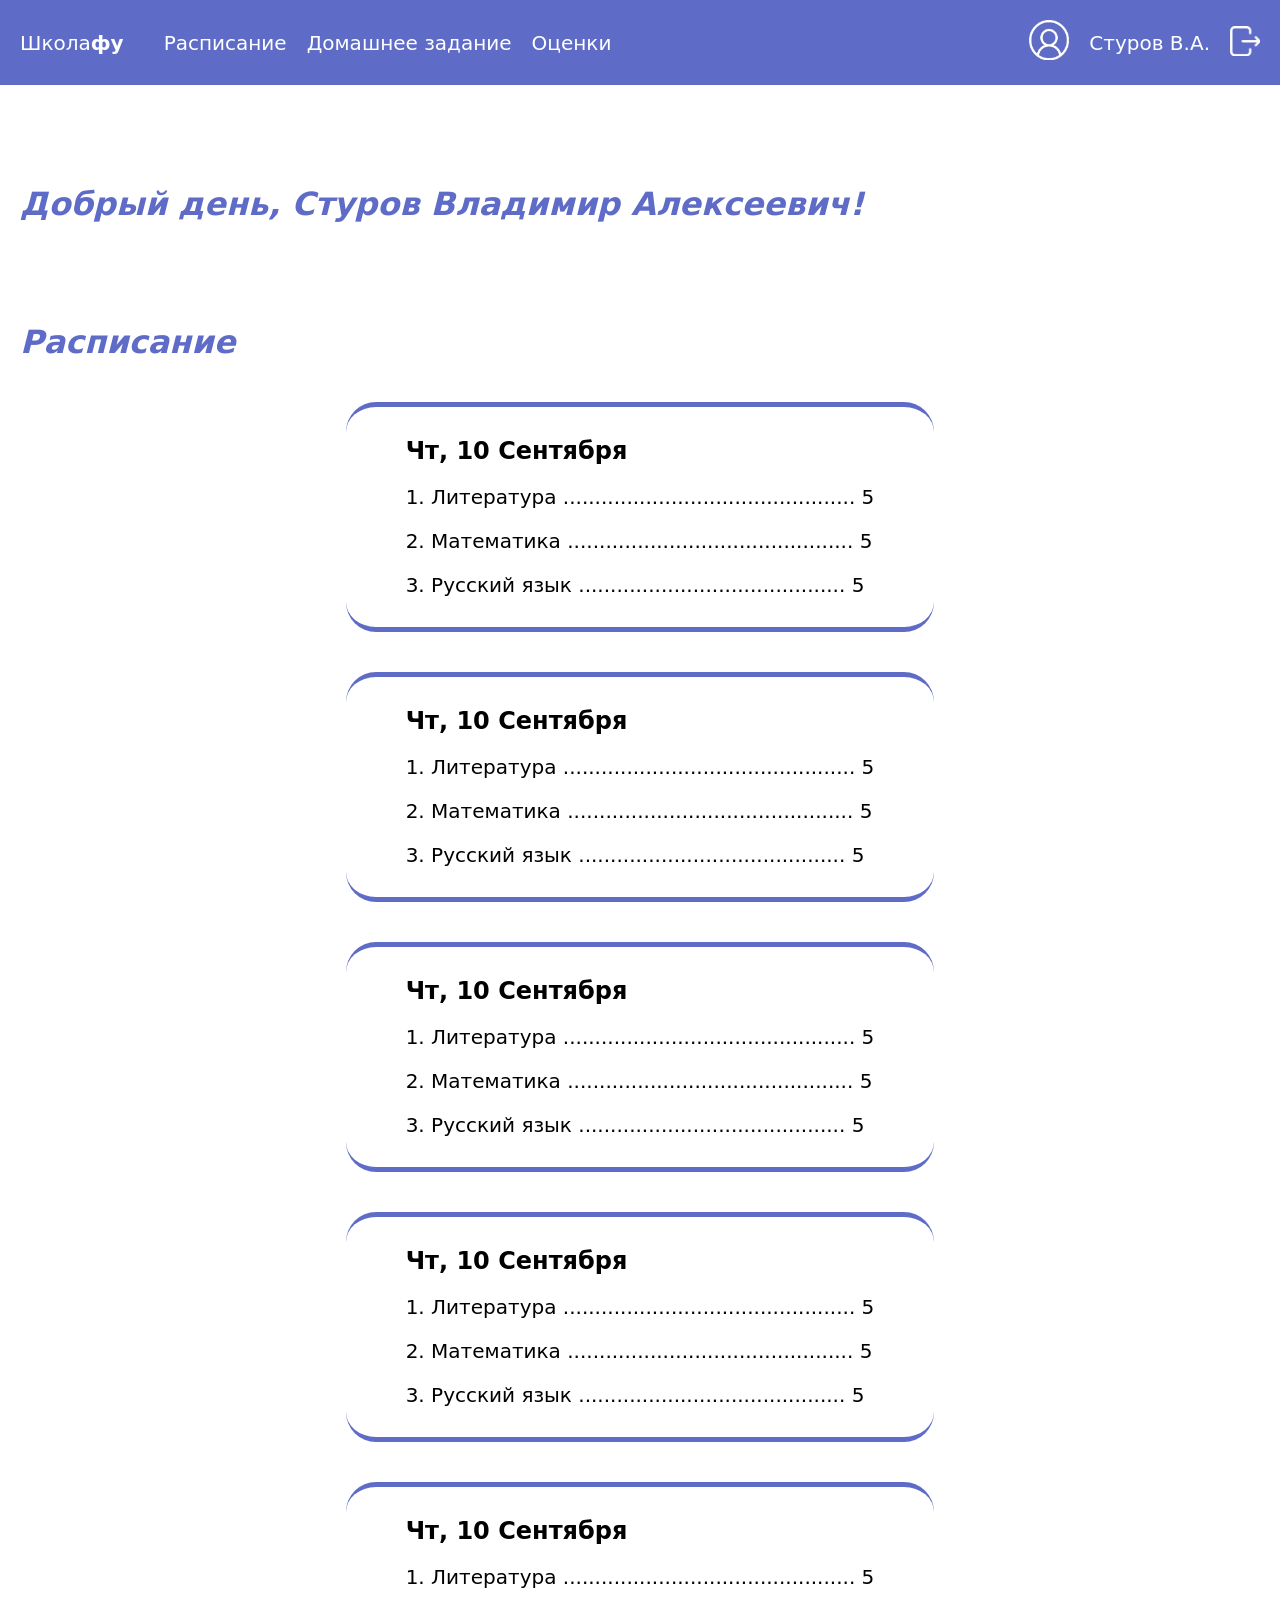
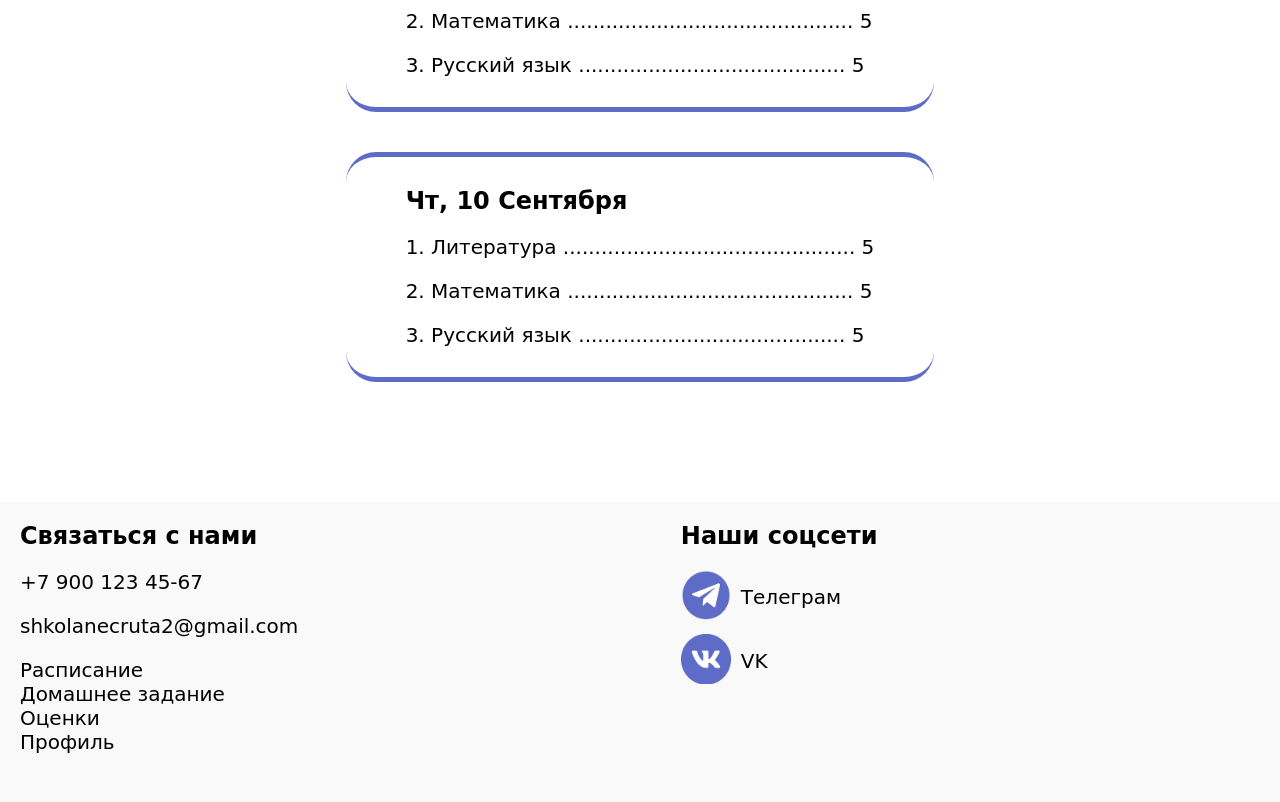
<file: index.html>
<!DOCTYPE html>
<html lang="en">
<head>
    <meta charset="UTF-8">
    <meta name="viewport" content="width=device-width, initial-scale=1.0">
    <title>Главная</title>
    <link rel="stylesheet" href="styles/style.css">
</head>
<body>
    <header>
        <div class="nav-user">
            <div class="logo">
                <a href="index.html">Школа<b>фу</b></a>
            </div>
            <nav>
                <a href="pages/schedule.html">Расписание</a>
                <a href="pages/homework.html">Домашнее задание</a>
                <a href="pages/grade.html">Оценки</a>
            </nav>
        </div>
                <!--както сделать разделение-->
        <div class="user">
            <a class="avatar" href="pages/profile.html"><img src="image/user.png" alt="avatar"></a>
            <p class="name">Стуров В.А.</p>
            <div class="exit"><img src="image/exit.png" alt="exit"></div>
        </div>
    </header>
    <main>
        <h1 id="greeting">Здравствуйте!</h1>
        <h1>Расписание</h1>
        <div class="container">
            <div class="block">
                <h2>Чт, 10 Сентября</h2>
                <div class="block-list">
                    <p>1. Литература    ..............................................  5</p>
                    <p>2. Математика    .............................................  5</p>
                    <p>3. Русский язык  ..........................................  5</p>
                </div>
            </div>
            <div class="block">
                <h2>Чт, 10 Сентября</h2>
                <div class="block-list">
                    <p>1. Литература    ..............................................  5</p>
                    <p>2. Математика    .............................................  5</p>
                    <p>3. Русский язык  ..........................................  5</p>
                </div>
            </div>
            <div class="block">
                <h2>Чт, 10 Сентября</h2>
                <div class="block-list">
                    <p>1. Литература    ..............................................  5</p>
                    <p>2. Математика    .............................................  5</p>
                    <p>3. Русский язык  ..........................................  5</p>
                </div>
            </div>
            <div class="block">
                <h2>Чт, 10 Сентября</h2>
                <div class="block-list">
                    <p>1. Литература    ..............................................  5</p>
                    <p>2. Математика    .............................................  5</p>
                    <p>3. Русский язык  ..........................................  5</p>
                </div>
            </div>
            <div class="block">
                <h2>Чт, 10 Сентября</h2>
                <div class="block-list">
                    <p>1. Литература    ..............................................  5</p>
                    <p>2. Математика    .............................................  5</p>
                    <p>3. Русский язык  ..........................................  5</p>
                </div>
            </div>
            <div class="block">
                <h2>Чт, 10 Сентября</h2>
                <div class="block-list">
                    <p>1. Литература    ..............................................  5</p>
                    <p>2. Математика    .............................................  5</p>
                    <p>3. Русский язык  ..........................................  5</p>
                </div>
            </div>
        </div>
    </main>
    <footer>
        <div class="container-foot">
            <div class="col-1">
                <h2>Связаться с нами</h2>
                <p>+7 900 123 45-67</p>
                <p>shkolanecruta2@gmail.com</p>
                <nav>
                    <a href="pages/schedule.html">Расписание</a>
                    <a href="pages/homework.html">Домашнее задание</a>
                    <a href="pages/grade.html">Оценки</a>
                    <a href="pages/profile.html">Профиль</a>
                </nav>
            </div>
            <div class="col-2">
                <h2>Наши соцсети</h2>
                <div class="social-link">
                    <div class="social"><img src="image/telegram.png" alt="telegram"></div>
                    <a href="#">Телеграм</a>
                </div>
                <div class="social-link">
                    <div class="social"><img src="image/vk.png" alt="VK"></div>
                    <a href="#">VK</a>
                </div>
            </div>
        </div>
    </footer>

    <script src="js/script.js"></script>

</body>
</html>
</file>
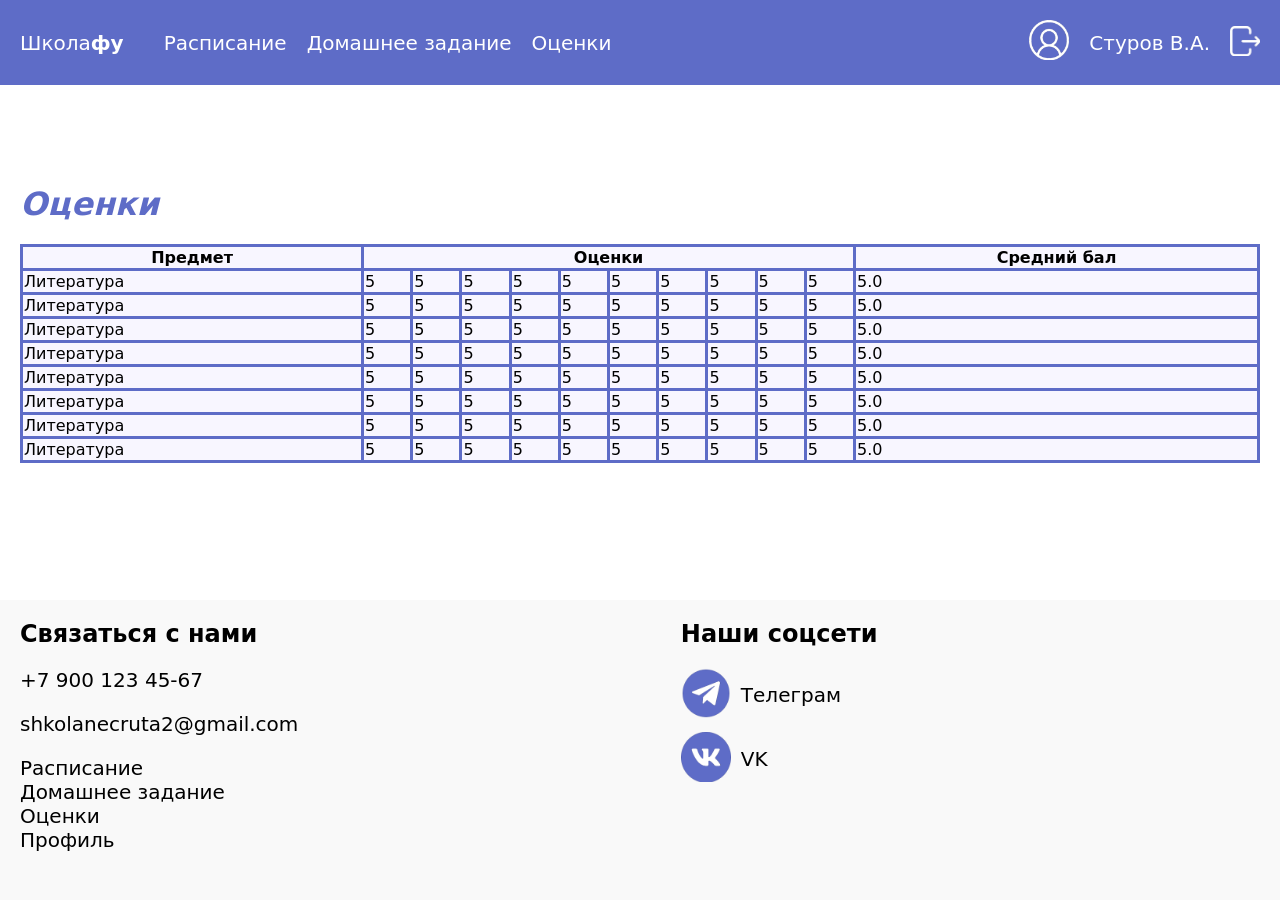
<file: pages/grade.html>
<!DOCTYPE html>
<html lang="en">
<head>
    <meta charset="UTF-8">
    <meta name="viewport" content="width=device-width, initial-scale=1.0">
    <title>Главная</title>
    <link rel="stylesheet" href="../styles/style.css">
</head>
<body>
    <header>
        <div class="nav-user">
            <div class="logo">
                <a href="../index.html">Школа<b>фу</b></a>
            </div>
            <nav>
                <a href="schedule.html">Расписание</a>
                <a href="homework.html">Домашнее задание</a>
                <a href="grade.html">Оценки</a>
            </nav>
        </div>
                <!--както сделать разделение-->
        <div class="user">
            <a class="avatar" href="profile.html"><img src="../image/user.png" alt="avatar"></a>
            <p class="name">Стуров В.А.</p>
            <div class="exit"><img src="../image/exit.png" alt="exit"></div>
        </div>
    </header>
    <main>
        <h1>Оценки</h1>
        <div class="container">
            <table>
                <thead>
                    <tr><th>Предмет</th><th colspan="10">Оценки</th><th>Средний бал</th></tr>
                </thead>
                <tbody>
                    <tr><td>Литература</td><td>5</td><td>5</td><td>5</td><td>5</td><td>5</td><td>5</td><td>5</td><td>5</td><td>5</td><td>5</td><td>5.0</td></tr>
                    <tr><td>Литература</td><td>5</td><td>5</td><td>5</td><td>5</td><td>5</td><td>5</td><td>5</td><td>5</td><td>5</td><td>5</td><td>5.0</td></tr>
                    <tr><td>Литература</td><td>5</td><td>5</td><td>5</td><td>5</td><td>5</td><td>5</td><td>5</td><td>5</td><td>5</td><td>5</td><td>5.0</td></tr>
                    <tr><td>Литература</td><td>5</td><td>5</td><td>5</td><td>5</td><td>5</td><td>5</td><td>5</td><td>5</td><td>5</td><td>5</td><td>5.0</td></tr>
                    <tr><td>Литература</td><td>5</td><td>5</td><td>5</td><td>5</td><td>5</td><td>5</td><td>5</td><td>5</td><td>5</td><td>5</td><td>5.0</td></tr>
                    <tr><td>Литература</td><td>5</td><td>5</td><td>5</td><td>5</td><td>5</td><td>5</td><td>5</td><td>5</td><td>5</td><td>5</td><td>5.0</td></tr>
                    <tr><td>Литература</td><td>5</td><td>5</td><td>5</td><td>5</td><td>5</td><td>5</td><td>5</td><td>5</td><td>5</td><td>5</td><td>5.0</td></tr>
                    <tr><td>Литература</td><td>5</td><td>5</td><td>5</td><td>5</td><td>5</td><td>5</td><td>5</td><td>5</td><td>5</td><td>5</td><td>5.0</td></tr>
                </tbody>
            </table>
        </div>
    </main>
    <footer>
        <div class="container-foot">
            <div class="col-1">
                <h2>Связаться с нами</h2>
                <p>+7 900 123 45-67</p>
                <p>shkolanecruta2@gmail.com</p>
                <nav>
                    <a href="schedule.html">Расписание</a>
                    <a href="homework.html">Домашнее задание</a>
                    <a href="grade.html">Оценки</a>
                    <a href="profile.html">Профиль</a>
                </nav>
            </div>
            <div class="col-2">
                <h2>Наши соцсети</h2>
                <div class="social-link">
                    <div class="social"><img src="../image/telegram.png" alt="telegram"></div>
                    <a href="#">Телеграм</a>
                </div>
                <div class="social-link">
                    <div class="social"><img src="../image/vk.png" alt="VK"></div>
                    <a href="#">VK</a>
                </div>
            </div>
        </div>
    </footer>
</body>
</html>
</file>
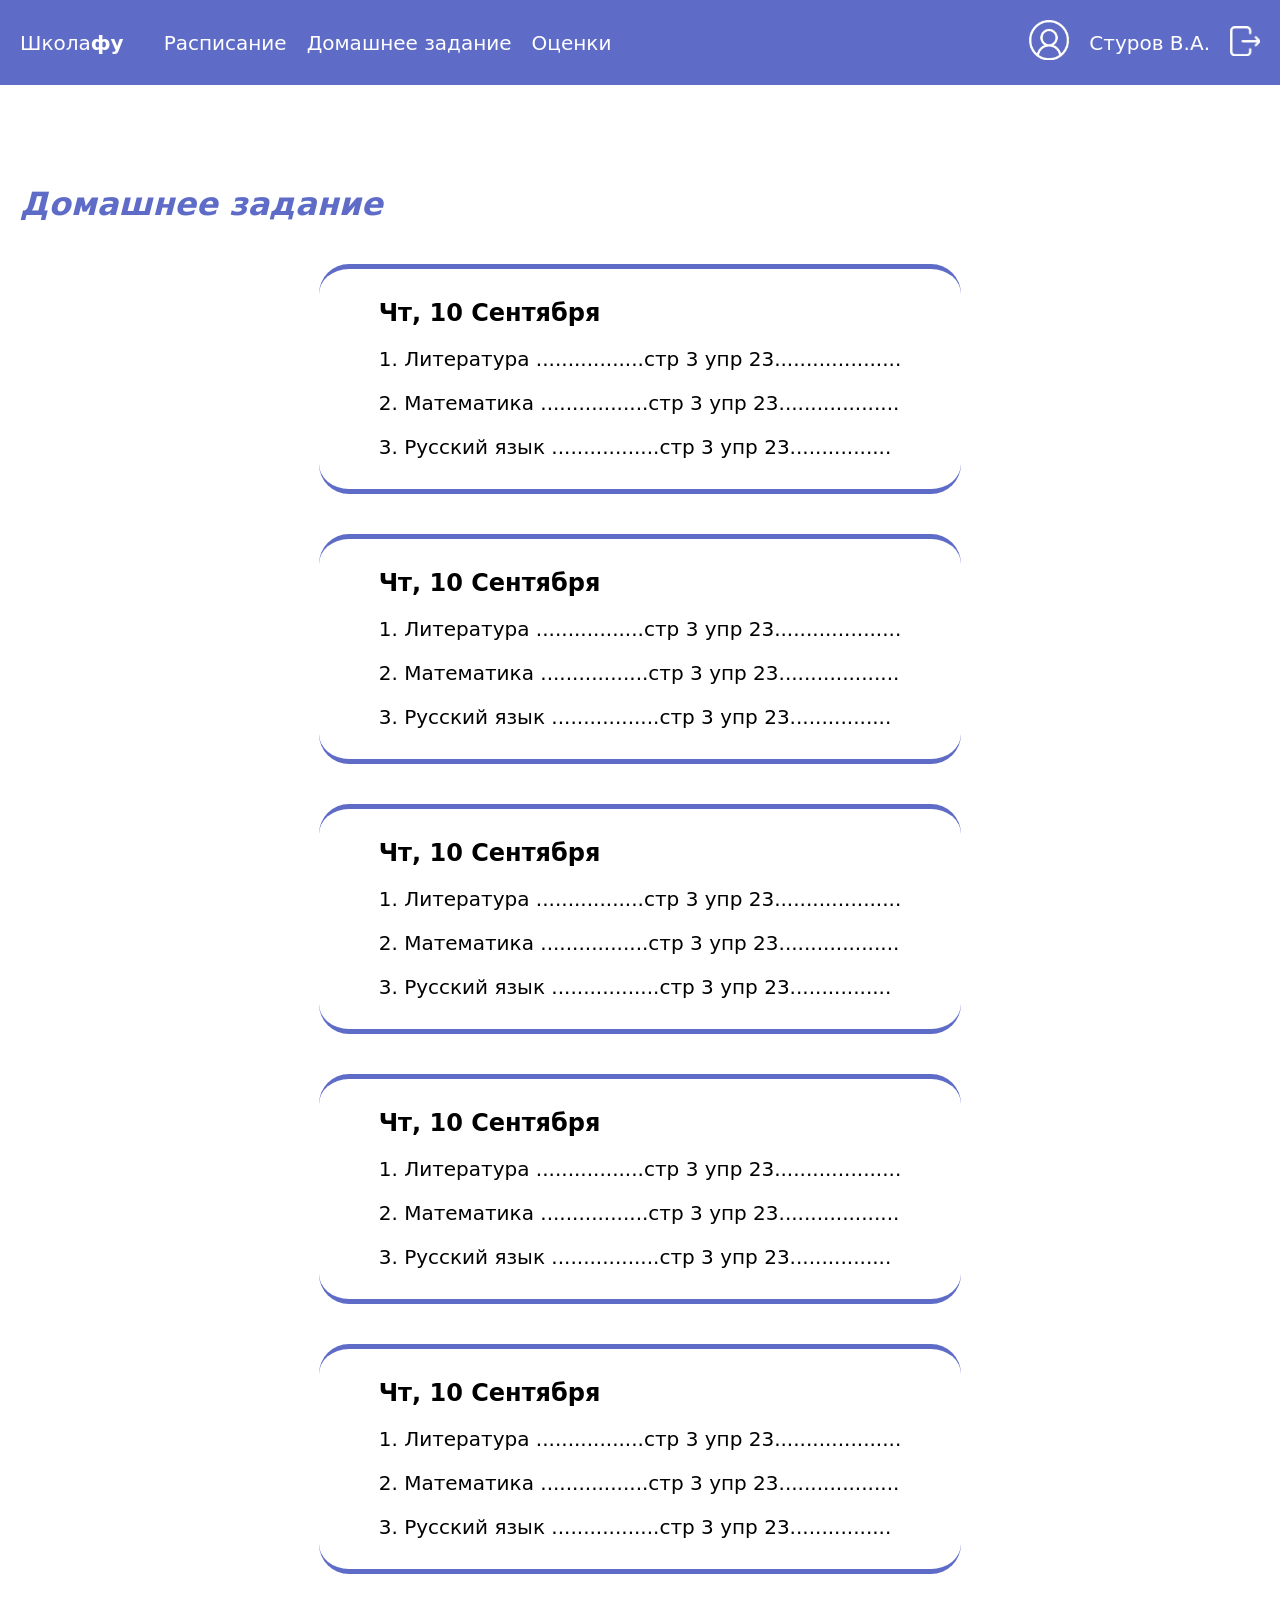
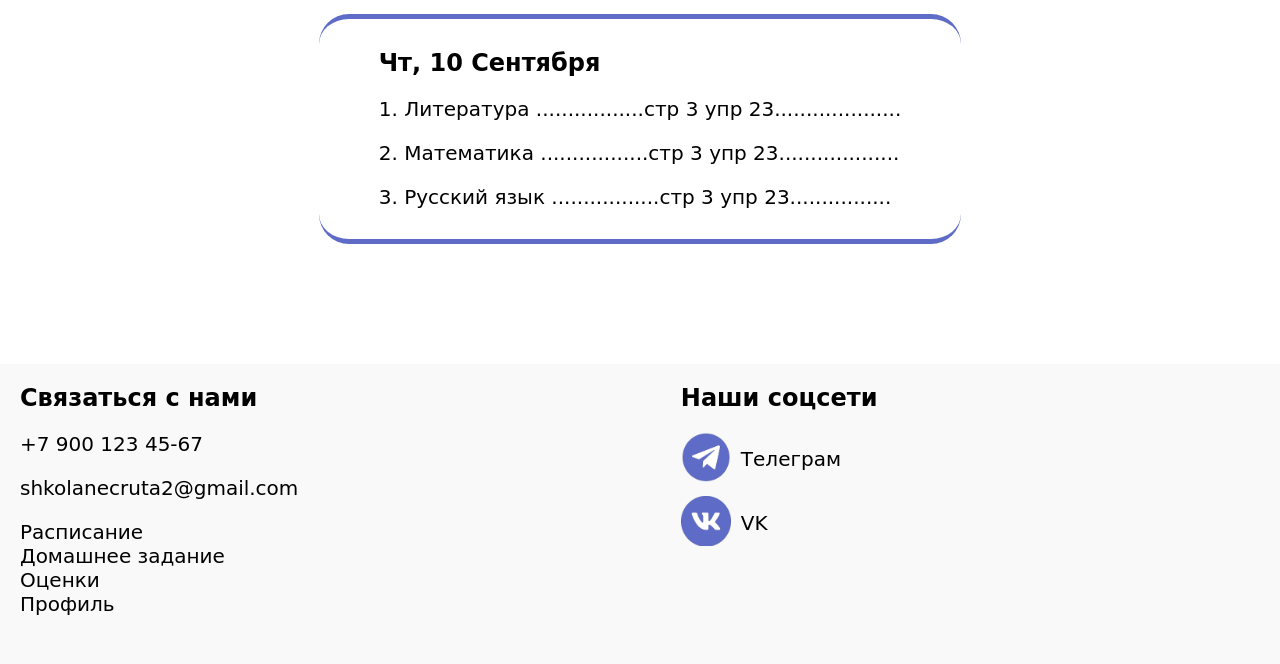
<file: pages/homework.html>
<!DOCTYPE html>
<html lang="en">
<head>
    <meta charset="UTF-8">
    <meta name="viewport" content="width=device-width, initial-scale=1.0">
    <title>Главная</title>
    <link rel="stylesheet" href="../styles/style.css">
</head>
<body>
    <header>
        <div class="nav-user">
            <div class="logo">
                <a href="../index.html">Школа<b>фу</b></a>
            </div>
            <nav>
                <a href="schedule.html">Расписание</a>
                <a href="homework.html">Домашнее задание</a>
                <a href="grade.html">Оценки</a>
            </nav>
        </div>
                <!--както сделать разделение-->
        <div class="user">
            <a class="avatar" href="profile.html"><img src="../image/user.png" alt="avatar"></a>
            <p class="name">Стуров В.А.</p>
            <div class="exit"><img src="../image/exit.png" alt="exit"></div>
        </div>
    </header>
    <main>
        <h1>Домашнее задание</h1>
        <div class="container">
            <div class="block">
                <h2>Чт, 10 Сентября</h2>
                <div class="block-list">
                    <p>1. Литература    .................стр 3 упр 23....................</p>
                    <p>2. Математика    .................стр 3 упр 23...................</p>
                    <p>3. Русский язык  .................стр 3 упр 23................</p>
                </div>
            </div>
            <div class="block">
                <h2>Чт, 10 Сентября</h2>
                <div class="block-list">
                    <p>1. Литература    .................стр 3 упр 23....................</p>
                    <p>2. Математика    .................стр 3 упр 23...................</p>
                    <p>3. Русский язык  .................стр 3 упр 23................</p>
                </div>
            </div>
            <div class="block">
                <h2>Чт, 10 Сентября</h2>
                <div class="block-list">
                    <p>1. Литература    .................стр 3 упр 23....................</p>
                    <p>2. Математика    .................стр 3 упр 23...................</p>
                    <p>3. Русский язык  .................стр 3 упр 23................</p>
                </div>
            </div>
            <div class="block">
                <h2>Чт, 10 Сентября</h2>
                <div class="block-list">
                    <p>1. Литература    .................стр 3 упр 23....................</p>
                    <p>2. Математика    .................стр 3 упр 23...................</p>
                    <p>3. Русский язык  .................стр 3 упр 23................</p>
                </div>
            </div>
            <div class="block">
                <h2>Чт, 10 Сентября</h2>
                <div class="block-list">
                    <p>1. Литература    .................стр 3 упр 23....................</p>
                    <p>2. Математика    .................стр 3 упр 23...................</p>
                    <p>3. Русский язык  .................стр 3 упр 23................</p>
                </div>
            </div>
            <div class="block">
                <h2>Чт, 10 Сентября</h2>
                <div class="block-list">
                    <p>1. Литература    .................стр 3 упр 23....................</p>
                    <p>2. Математика    .................стр 3 упр 23...................</p>
                    <p>3. Русский язык  .................стр 3 упр 23................</p>
                </div>
            </div>
        </div>
    </main>
    <footer>
        <div class="container-foot">
            <div class="col-1">
                <h2>Связаться с нами</h2>
                <p>+7 900 123 45-67</p>
                <p>shkolanecruta2@gmail.com</p>
                <nav>
                    <a href="schedule.html">Расписание</a>
                    <a href="homework.html">Домашнее задание</a>
                    <a href="grade.html">Оценки</a>
                    <a href="profile.html">Профиль</a>
                </nav>
            </div>
            <div class="col-2">
                <h2>Наши соцсети</h2>
                <div class="social-link">
                    <div class="social"><img src="../image/telegram.png" alt="telegram"></div>
                    <a href="#">Телеграм</a>
                </div>
                <div class="social-link">
                    <div class="social"><img src="../image/vk.png" alt="VK"></div>
                    <a href="#">VK</a>
                </div>
            </div>
        </div>
    </footer>
</body>
</html>
</file>
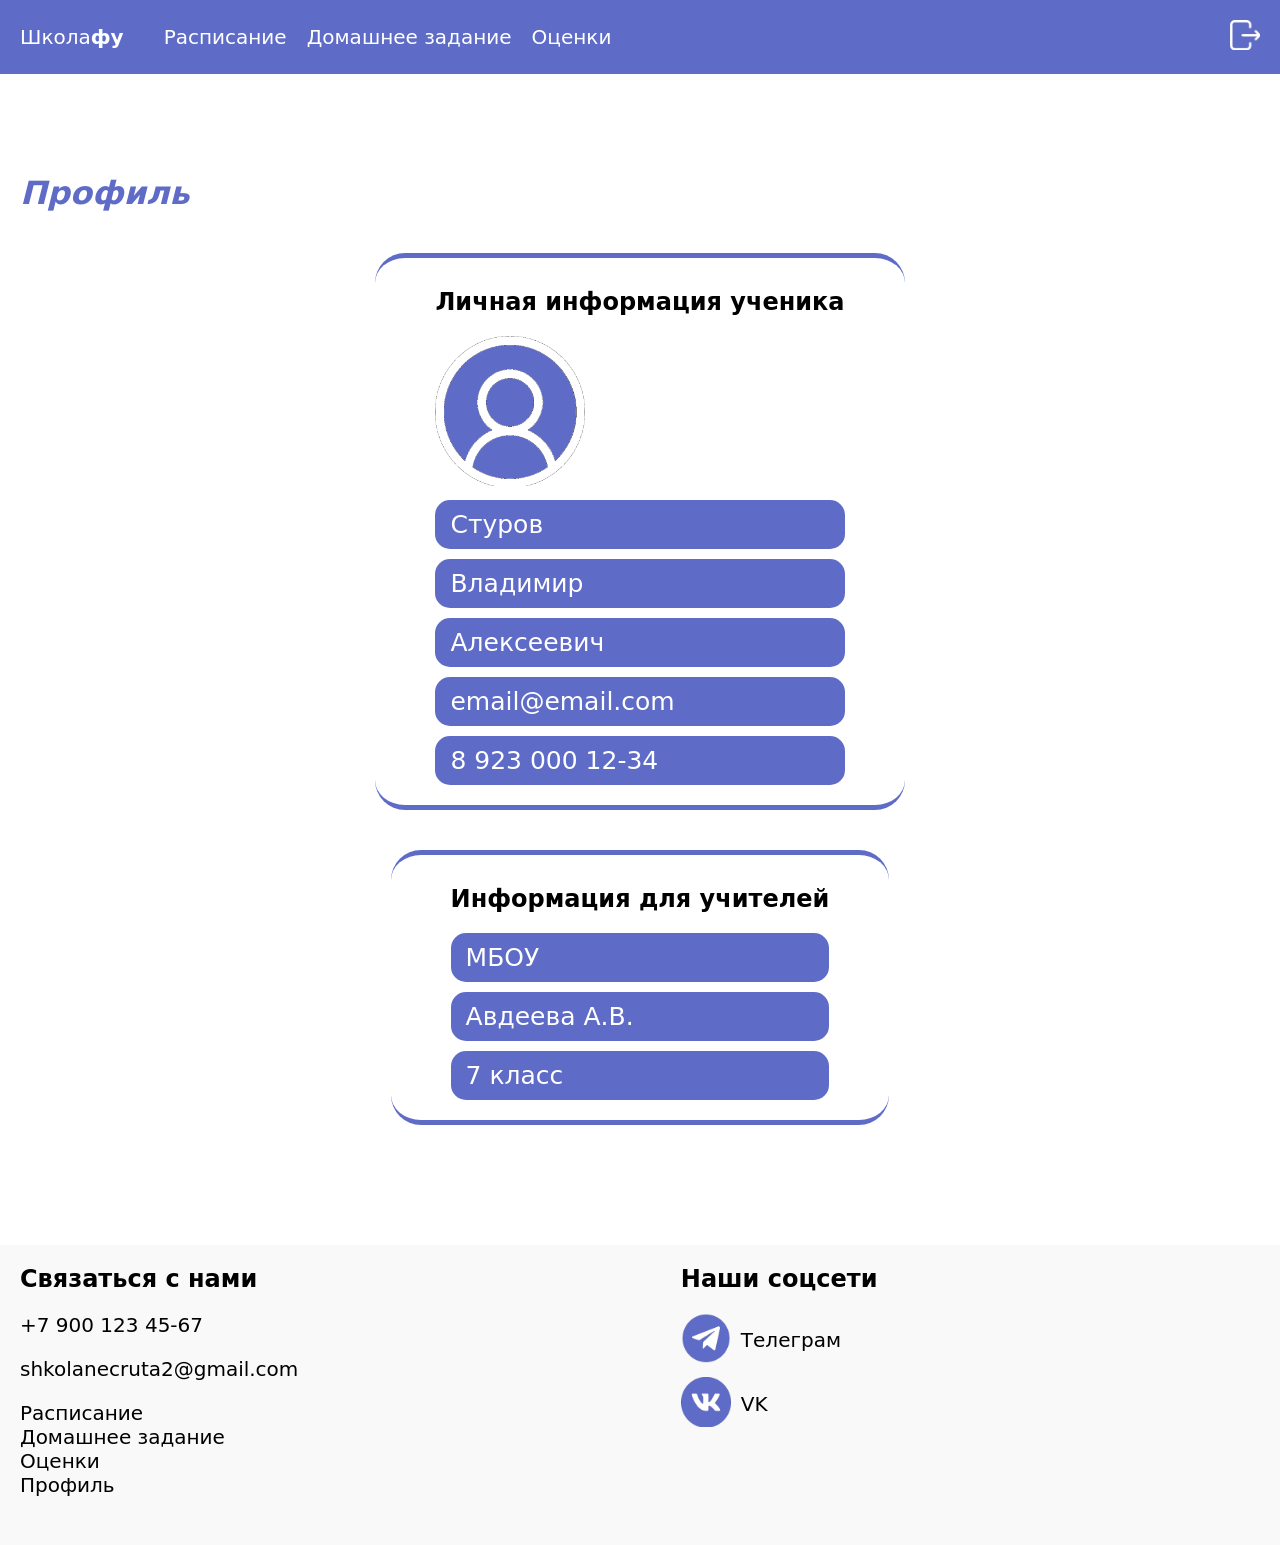
<file: pages/profile.html>
<!DOCTYPE html>
<html lang="en">
<head>
    <meta charset="UTF-8">
    <meta name="viewport" content="width=device-width, initial-scale=1.0">
    <title>Главная</title>
    <link rel="stylesheet" href="../styles/style.css">
</head>
<body>
    <header>
        <div class="nav-user">
            <div class="logo">
                <a href="../index.html">Школа<b>фу</b></a>
            </div>
            <nav>
                <a href="../pages/schedule.html">Расписание</a>
                <a href="../pages/homework.html">Домашнее задание</a>
                <a href="../pages/grade.html">Оценки</a>
            </nav>
        </div>
                <!--както сделать разделение-->
        <div class="user">
            <div class="exit"><img src="../image/exit.png" alt="exit"></div>
        </div>
    </header>
    <main>
        <h1>Профиль</h1>
        <div class="container">
            <div class="block">
                <h2>Личная информация ученика</h2>
                <div class="avatar"><img src="../image/user-profile.png" alt="user"></div>
                <div class="label">Стуров</div>
                <div class="label">Владимир</div>
                <div class="label">Алексеевич</div>
                <div class="label">email@email.com</div>
                <div class="label">8 923 000 12-34</div>
            </div>
            <div class="block">
                <h2>Информация для учителей</h2>
                <div class="label">МБОУ</div>
                <div class="label">Авдеева А.В.</div>
                <div class="label">7 класс</div>
            </div>
        </div>
    </main>
    <footer>
        <div class="container-foot">
            <div class="col-1">
                <h2>Связаться с нами</h2>
                <p>+7 900 123 45-67</p>
                <p>shkolanecruta2@gmail.com</p>
                <nav>
                    <a href="schedule.html">Расписание</a>
                    <a href="homework.html">Домашнее задание</a>
                    <a href="grade.html">Оценки</a>
                    <a href="profile.html">Профиль</a>
                </nav>
            </div>
            <div class="col-2">
                <h2>Наши соцсети</h2>
                <div class="social-link">
                    <div class="social"><img src="../image/telegram.png" alt="telegram"></div>
                    <a href="#">Телеграм</a>
                </div>
                <div class="social-link">
                    <div class="social"><img src="../image/vk.png" alt="VK"></div>
                    <a href="#">VK</a>
                </div>
            </div>
        </div>
    </footer>
</body>
</html>
</file>
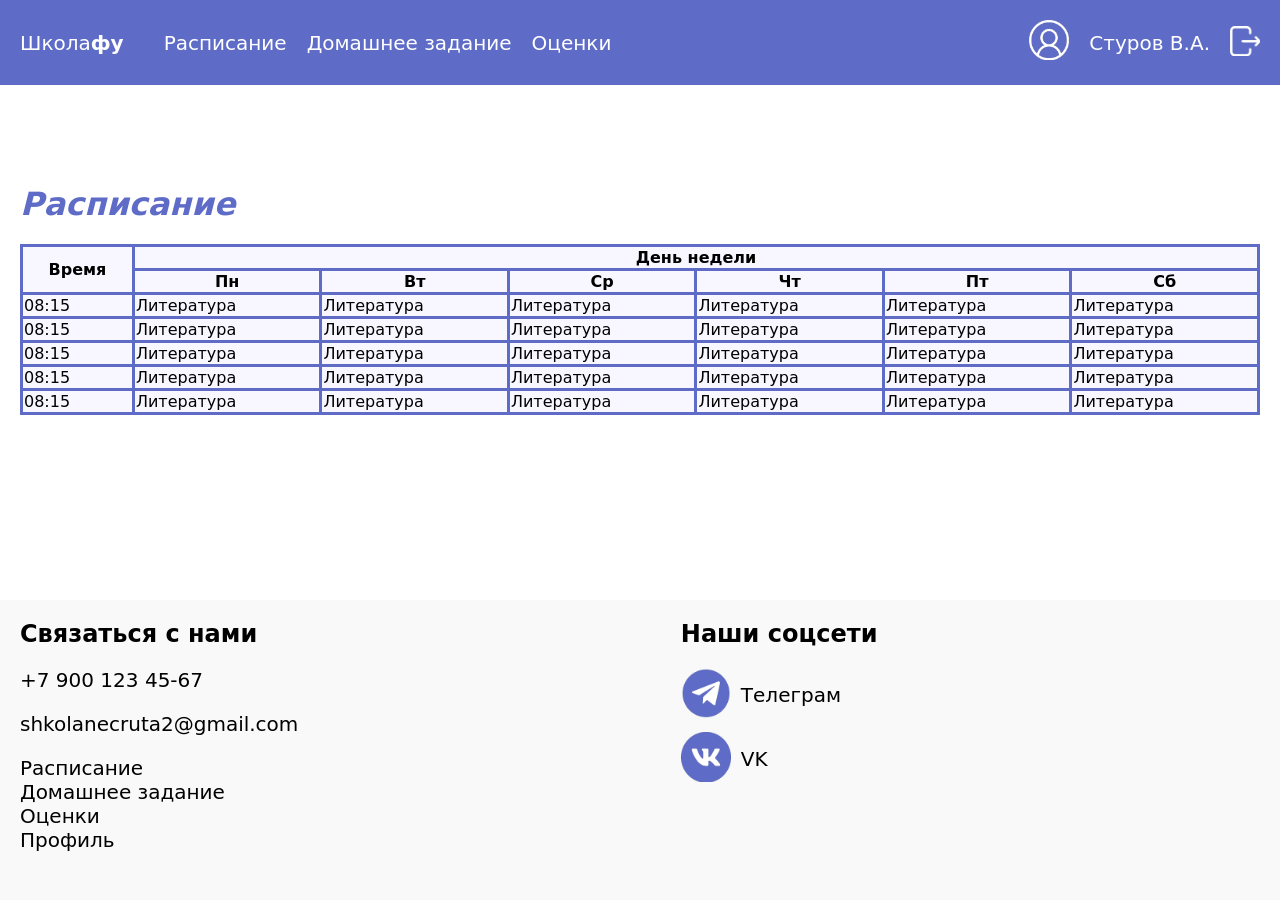
<file: pages/schedule.html>
<!DOCTYPE html>
<html lang="en">
<head>
    <meta charset="UTF-8">
    <meta name="viewport" content="width=device-width, initial-scale=1.0">
    <title>Главная</title>
    <link rel="stylesheet" href="../styles/style.css">
</head>
<body>
    <header>
        <div class="nav-user">
            <div class="logo">
                <a href="../index.html">Школа<b>фу</b></a>
            </div>
            <nav>
                <a href="schedule.html">Расписание</a>
                <a href="homework.html">Домашнее задание</a>
                <a href="grade.html">Оценки</a>
            </nav>
        </div>
                <!--както сделать разделение-->
        <div class="user">
            <a class="avatar" href="profile.html"><img src="../image/user.png" alt="avatar"></a>
            <p class="name">Стуров В.А.</p>
            <div class="exit"><img src="../image/exit.png" alt="exit"></div>
        </div>
    </header>
    <main>
        <h1>Расписание</h1>
        <div class="container">
            <table>
                <thead>
                    <tr><th rowspan="2">Время</th><th colspan="6">День недели</th></tr>
                    <tr><th>Пн</th><th>Вт</th><th>Ср</th><th>Чт</th><th>Пт</th><th>Сб</th></tr>
                </thead>
                <tbody>
                    <tr><td>08:15</td><td>Литература</td><td>Литература</td><td>Литература</td><td>Литература</td><td>Литература</td><td>Литература</td></tr>
                    <tr><td>08:15</td><td>Литература</td><td>Литература</td><td>Литература</td><td>Литература</td><td>Литература</td><td>Литература</td></tr>
                    <tr><td>08:15</td><td>Литература</td><td>Литература</td><td>Литература</td><td>Литература</td><td>Литература</td><td>Литература</td></tr>
                    <tr><td>08:15</td><td>Литература</td><td>Литература</td><td>Литература</td><td>Литература</td><td>Литература</td><td>Литература</td></tr>
                    <tr><td>08:15</td><td>Литература</td><td>Литература</td><td>Литература</td><td>Литература</td><td>Литература</td><td>Литература</td></tr>
                </tbody>
            </table>
        </div>
    </main>
    <footer>
        <div class="container-foot">
            <div class="col-1">
                <h2>Связаться с нами</h2>
                <p>+7 900 123 45-67</p>
                <p>shkolanecruta2@gmail.com</p>
                <nav>
                    <a href="schedule.html">Расписание</a>
                    <a href="homework.html">Домашнее задание</a>
                    <a href="grade.html">Оценки</a>
                    <a href="profile.html">Профиль</a>
                </nav>
            </div>
            <div class="col-2">
                <h2>Наши соцсети</h2>
                <div class="social-link">
                    <div class="social"><img src="../image/telegram.png" alt="telegram"></div>
                    <a href="#">Телеграм</a>
                </div>
                <div class="social-link">
                    <div class="social"><img src="../image/vk.png" alt="VK"></div>
                    <a href="#">VK</a>
                </div>
            </div>
        </div>
    </footer>
</body>
</html>
</file>
<file: styles/style.css>
/*@font-face {
    font-family: 'Inter';
    src: url('fonts/Inter-Regular.woff2') format('woff2');
    font-weight: 400;
    font-style: normal;
    font-display: swap;
}

@font-face {
    font-family: 'Inter';
    src: url('fonts/Inter-Medium.woff2') format('woff2');
    font-weight: 500;
    font-style: normal;
    font-display: swap;
}

@font-face {
    font-family: 'Inter';
    src: url('fonts/Inter-Bold.woff2') format('woff2');
    font-weight: 700;
    font-style: normal;
    font-display: swap;
}*/

body {
    font-family: 'Inter', system-ui, sans-serif;
    font-weight: normal;
    margin: 0;
    min-height: 100vh;
    display: flex;
    flex-direction: column;
}

header, .nav-user, nav, .user {
    display: flex;
    align-items: center;
}

main {
    margin: 0 20px;
    flex: 1;
}

footer {
    background-color: #F9F9F9;
    padding: 0 20px 200px 20px;
    margin-top: 100px;
}

header {
    justify-content: space-between;
    padding: 20px 20px;
    background-color: #5E6CC7;
    color: white;
}

a {
    color: inherit;
    text-decoration: none;
}

.logo a {
    margin-right: 40px;
}

nav a {
    margin-right: 20px;
}

.user p {
    margin: 0 20px;
}

a, p {
    font-size: 20px;
}

.avatar img {
    width: 40px;
    height: 40px;
}

.exit img {
    width: 30px;
    height: 30px;
}

.container {
    display: flex;
    flex-wrap: wrap;
    justify-content: center;
}

.block {
    border: 5px solid #5E6CC7;
    border-left: 1px;
    border-right: 1px;
    border-radius: 30px;
    padding: 10px 60px;
    margin: 20px 60px;
}

h1 {
    margin-top: 100px;
    color: #5E6CC7;
    font-style: italic;
}

.container-foot {
    display: flex;
    flex-wrap: wrap;
    flex-direction: column;
    height: 100px;
}

footer nav {
    flex-direction: column;
    align-items: normal;
    margin: 0;
}

.social img {
    width: 50px;
    height: 50px;
    margin-right: 10px;
}

.social-link {
    display: flex;
    align-items: center;
    margin-bottom: 10px;
}

table {
    border-collapse: collapse;
    width: 100%;
}

th, td {
    border: 3px solid #5E6CC7;
    background-color: #F8F6FF;
}

.label {
    background-color: #5E6CC7;
    color: white;
    font-size: 25px;
    border-radius: 15px;
    padding: 10px 15px;
    margin: 10px 0;
}

.block img {
    width: 150px;
    height: 150px;
}
</file>
